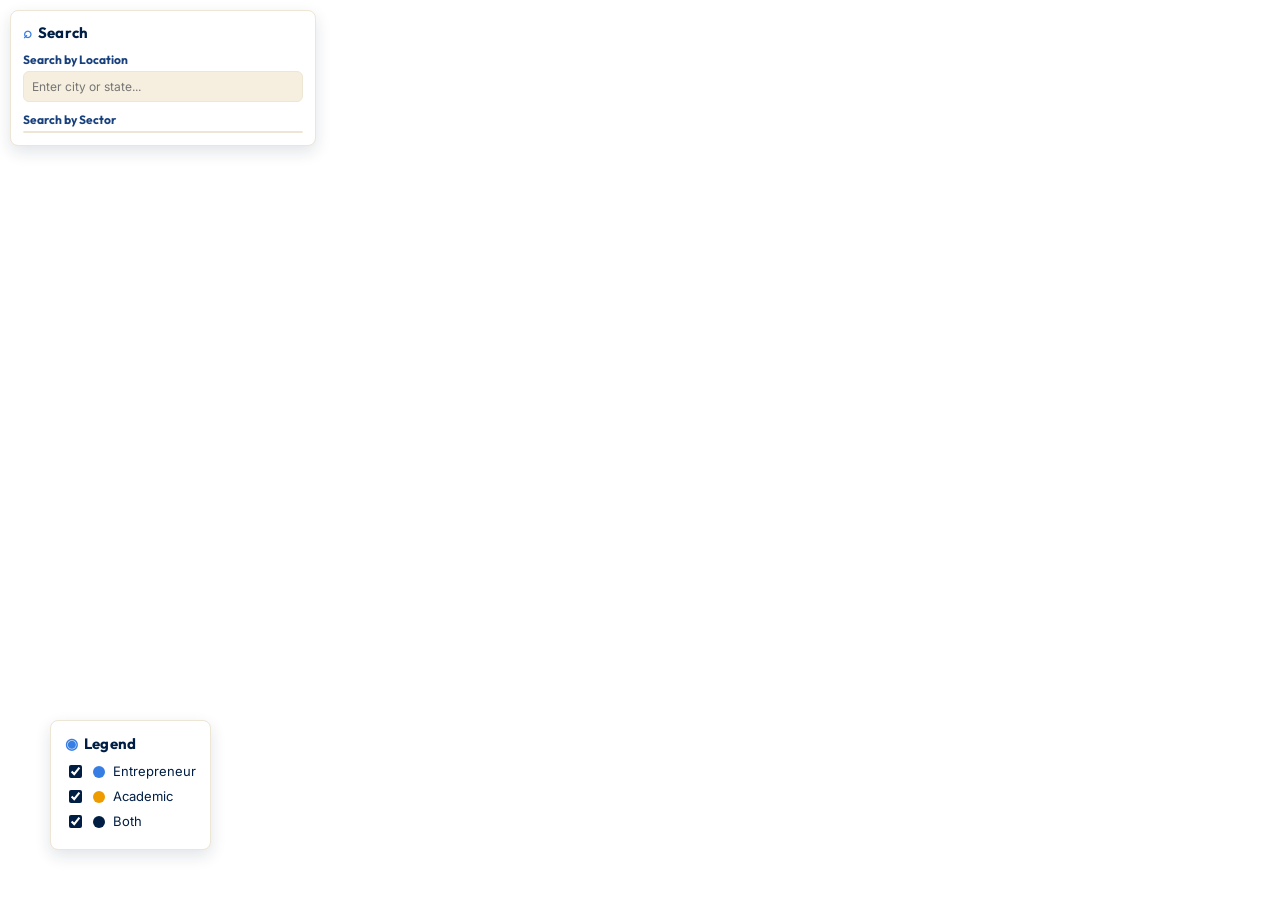
<file: index.html>
<!DOCTYPE html> 
<html>
<head>
<meta charset="utf-8">
<title>Mapbox GL JS map</title>
<meta name="viewport" content="initial-scale=1,maximum-scale=1,user-scalable=no">
<link href="https://api.mapbox.com/mapbox-gl-js/v3.18.1/mapbox-gl.css" rel="stylesheet">
<link rel="preconnect" href="https://fonts.googleapis.com">
<link rel="preconnect" href="https://fonts.gstatic.com" crossorigin>
<link href="https://fonts.googleapis.com/css2?family=Inter:wght@400;500;600;700&family=Outfit:wght@600;700&display=swap" rel="stylesheet">
<script src="https://api.mapbox.com/mapbox-gl-js/v3.18.1/mapbox-gl.js"></script>
<style>
:root {
  --asef-white: #ffffff;
  --asef-beige: #f6efdf;
  --asef-dark-beige: #eee6d4;
  --asef-light-blue: #377ee4;
  --asef-blue: #17407d;
  --asef-dark-blue: #001e44;
}
body { margin: 0; padding: 0; font-family: 'Inter', 'Helvetica Neue', Arial, sans-serif; }
#map { position: absolute; top: 0; bottom: 0; width: 100%; }
.legend {
  position: absolute;
  bottom: 50px;
  left: 50px;  
  z-index: 1;
  background: var(--asef-white);
  border: 1px solid var(--asef-dark-beige);
  padding: 12px 14px;
  border-radius: 8px;
  box-shadow: 0 6px 16px rgba(0, 30, 68, 0.12);
  font: 13px/1.4 'Inter', 'Helvetica Neue', Arial, sans-serif;
}
.legend h4 {
  margin: 0 0 8px;
  font-size: 15px;
  font-weight: 700;
  font-family: 'Outfit', 'Inter', sans-serif;
  color: var(--asef-dark-blue);
  letter-spacing: 0.01em;
}
.legend h4::before {
  content: "◉";
  margin-right: 6px;
  color: var(--asef-light-blue);
}
.legend .item {
  display: flex;
  align-items: center;
  gap: 8px;
  margin: 6px 0;
  white-space: nowrap;
}
.legend input[type="checkbox"] {
  accent-color: var(--asef-dark-blue);
  cursor: pointer;
}
.legend label {
  display: flex;
  align-items: center;
  gap: 8px;
  cursor: pointer;
  color: var(--asef-dark-blue);
  font-size: 13px;
}
.legend .swatch {
  width: 12px;
  height: 12px;
  border-radius: 50%;
  flex-shrink: 0;
}
.search-container {
  position: absolute;
  z-index: 1;
  left: 10px;
  top: 10px;
  width: 280px;
  background: var(--asef-white);
  border: 1px solid var(--asef-dark-beige);
  border-radius: 8px;
  box-shadow: 0 6px 16px rgba(0, 30, 68, 0.12);
  padding: 12px;
  font-family: 'Inter', 'Helvetica Neue', Arial, sans-serif;
}
.search-container h4 {
  margin: 0 0 10px;
  font-family: 'Outfit', 'Inter', sans-serif;
  color: var(--asef-dark-blue);
  font-size: 15px;
  font-weight: 700;
  letter-spacing: 0.01em;
}
.search-container h4::before {
  content: "⌕";
  margin-right: 6px;
  color: var(--asef-light-blue);
}
.search-container input,
.search-container label {
  font-family: inherit;
}
.search-container datalist,
.search-container option,
.search-container input::placeholder {
  font-family: 'Inter', 'Helvetica Neue', Arial, sans-serif;
}
.search-container label {
  display: block;
  font-weight: 700;
  margin-bottom: 4px;
  font-size: 12px;
  color: var(--asef-blue);
  font-family: 'Outfit', 'Inter', sans-serif;
}
.search-container input {
  width: 100%;
  padding: 7px 8px;
  border: 1px solid var(--asef-dark-beige);
  border-radius: 6px;
  box-sizing: border-box;
  font-size: 12px;
  color: var(--asef-dark-blue);
  background: var(--asef-beige);
}
.search-container input:focus {
  outline: none;
  border-color: var(--asef-light-blue);
  box-shadow: 0 0 0 2px rgba(55, 126, 228, 0.15);
}
.search-field {
  position: relative;
}
.search-options {
  position: absolute;
  top: calc(100% + 4px);
  left: 0;
  right: 0;
  max-height: 190px;
  overflow-y: auto;
  background: var(--asef-white);
  border: 1px solid var(--asef-dark-beige);
  border-radius: 6px;
  box-shadow: 0 8px 16px rgba(0, 30, 68, 0.12);
  display: none;
  z-index: 20;
}
.search-options.open {
  display: block;
}
.search-option {
  display: block;
  width: 100%;
  padding: 8px 10px;
  border: none;
  border-bottom: 1px solid var(--asef-dark-beige);
  background: var(--asef-white);
  color: var(--asef-dark-blue);
  text-align: left;
  font-family: 'Inter', 'Helvetica Neue', Arial, sans-serif;
  font-size: 12px;
  cursor: pointer;
}
.search-option:last-child {
  border-bottom: none;
}
.search-option:hover,
.search-option.active {
  background: var(--asef-beige);
  color: var(--asef-blue);
}

.sector-checkbox-container {
  display: flex;
  flex-direction: column;
  gap: 0;
  max-height: 180px;
  overflow-y: auto;
  background: var(--asef-beige);
  border: 1px solid var(--asef-dark-beige);
  border-radius: 6px;
}

.sector-checkbox-item {
  display: flex;
  align-items: center;
  gap: 8px;
  padding: 8px 10px;
  cursor: pointer;
  border-bottom: 1px solid var(--asef-dark-beige);
  transition: background-color 0.2s ease;
}

.sector-checkbox-item:last-child {
  border-bottom: none;
}

.sector-checkbox-item:hover {
  background-color: var(--asef-white);
}

.sector-checkbox-item input[type="checkbox"] {
  accent-color: var(--asef-dark-blue);
  cursor: pointer;
  flex-shrink: 0;
  width: 16px;
  height: 16px;
}

.sector-checkbox-item label {
  display: flex;
  align-items: center;
  cursor: pointer;
  color: var(--asef-dark-blue);
  font-size: 12px;
  font-weight: 500;
  margin: 0;
  flex: 1;
}

.asef-popup .mapboxgl-popup-content {
  padding: 0;
  border-radius: 0;
  background: var(--asef-white);
  box-shadow: 0 10px 24px rgba(0, 0, 0, 0.22);
}
.asef-popup .mapboxgl-popup-close-button {
  right: 8px;
  top: 6px;
  color: var(--asef-dark-blue);
  font-size: 18px;
  line-height: 1;
}
.popup-card-scroll {
  width: min(88vw, 520px);
  max-height: min(70vh, 620px);
  overflow-y: auto;
  overflow-x: hidden;
}
.popup-card {
  padding: 24px 24px 20px;
  color: var(--asef-dark-blue);
  font-family: 'Inter', 'Helvetica Neue', Arial, sans-serif;
  background: var(--asef-white);
}
.popup-title {
  margin: 0 0 6px;
  font-family: 'Outfit', 'Inter', sans-serif;
  font-size: 30px;
  line-height: 1.08;
  letter-spacing: -0.01em;
  font-weight: 700;
  color: var(--asef-dark-blue);
}
.popup-subtitle {
  margin: 0 0 16px;
  font-family: 'Inter', 'Helvetica Neue', Arial, sans-serif;
  font-size: 16px;
  line-height: 1.25;
  font-weight: 500;
  color: var(--asef-blue);
  letter-spacing: -0.01em;
}
.popup-photo-link {
  display: block;
  margin: 0 0 14px;
}
.popup-photo {
  display: block;
  width: 100%;
  max-width: 190px;
  height: auto;
  border: 2px solid var(--asef-dark-beige);
  border-radius: 4px;
  object-fit: cover;
}
.popup-section {
  margin-top: 6px;
}
.popup-section-title {
  margin: 12px 0 8px;
  font-family: 'Outfit', 'Inter', sans-serif;
  font-size: 13px;
  font-weight: 700;
  text-transform: uppercase;
  letter-spacing: 0.06em;
  color: var(--asef-dark-blue);
}
.popup-row {
  display: grid;
  grid-template-columns: minmax(130px, 1fr) minmax(100px, auto);
  column-gap: 14px;
  align-items: baseline;
  margin: 0 0 8px;
  padding: 8px 12px;
  background: var(--asef-dark-beige);
}
.popup-row-label {
  font-family: 'Outfit', 'Inter', sans-serif;
  font-size: 14px;
  font-weight: 700;
  color: var(--asef-dark-blue);
  line-height: 1.2;
}
.popup-row-value {
  font-family: 'Inter', 'Helvetica Neue', Arial, sans-serif;
  text-align: left;
  font-size: 13px;
  font-weight: 500;
  color: var(--asef-blue);
  line-height: 1.3;
  word-break: break-word;
}
.popup-row-value a {
  color: var(--asef-light-blue);
  text-decoration: underline;
}
.popup-row-value a:hover {
  color: var(--asef-blue);
}
.popup-link-btn {
  display: block;
  margin-top: 8px;
  padding: 9px 10px;
  text-align: center;
  text-transform: uppercase;
  font-family: 'Outfit', 'Inter', sans-serif;
  font-weight: 700;
  font-size: 12px;
  letter-spacing: 0.04em;
  text-decoration: none;
  border: 2px solid var(--asef-dark-blue);
  color: var(--asef-dark-blue);
  background: var(--asef-white);
}
.popup-link-btn:hover {
  color: var(--asef-white);
  background: var(--asef-blue);
  border-color: var(--asef-blue);
}
.popup-card-separator {
  border: none;
  border-top: 1px solid var(--asef-dark-beige);
  margin: 0;
}
@media (max-width: 640px) {
  .popup-card {
    padding: 18px 14px 14px;
  }
  .popup-title {
    font-size: 24px;
  }
  .popup-subtitle {
    font-size: 14px;
  }
  .popup-row {
    grid-template-columns: 1fr;
    row-gap: 4px;
  }
  .popup-row-value {
    font-size: 12px;
  }
}
</style>
</head>
<body>
<div id="map"></div>
<div class="search-container">
  <h4>Search</h4>
  <div class="search-field" style="margin-bottom:10px;">
    <label>Search by Location</label>
    <input type="text" id="location-search" placeholder="Enter city or state..." autocomplete="off">
    <div id="location-options" class="search-options"></div>
  </div>
  <div class="search-field">
    <label>Search by Sector</label>
    <div id="sector-checkboxes" class="sector-checkbox-container"></div>
  </div>
</div>
<div class="legend">
  <h4>Legend</h4>
  <div class="item">
    <input type="checkbox" id="legend-entre" data-value="Entrepreneur" checked>
    <label for="legend-entre"><span class="swatch" style="background:#377EE4;"></span>Entrepreneur</label>
  </div>
  <div class="item">
    <input type="checkbox" id="legend-acad" data-value="Academic" checked>
    <label for="legend-acad"><span class="swatch" style="background:#ee9b00;"></span>Academic</label>
  </div>
  <div class="item">
    <input type="checkbox" id="legend-both" data-value="Both" checked>
    <label for="legend-both"><span class="swatch" style="background:#001E44;"></span>Both</label>
  </div>
</div>
<script>
mapboxgl.accessToken = 'pk.eyJ1IjoidWthbmppciIsImEiOiJjbWt3ZzdvZngwMjBzM2ZxcndzbXMxcXN6In0.YN_iMwj8DBVxo6hINUOpmg';

const map = new mapboxgl.Map({
  container: 'map',
  style: 'mapbox://styles/mapbox/light-v11',
  bounds: [[-125.0, 24.5], [-66.5, 49.5]],
  fitBoundsOptions: {
    padding: { top: 30, right: 30, bottom: 30, left: 30 }
  }
});

map.on("load", async () => {
  const res = await fetch("./data/ASEF_uporabniki.geojson");
  const peopleGeojson = await res.json();
  const categoryField = "Entrepreneur/ Academic/ Both";
  const categories = ["Entrepreneur", "Academic", "Both"];
  const categoryColors = {
    Entrepreneur: "#377EE4",
    Academic: "#ee9b00",
    Both: "#001E44"
  };

  const searchPanel = document.querySelector(".search-container");
  const legendPanel = document.querySelector(".legend");

  const hideSearchAndLegend = () => {
    if (searchPanel) searchPanel.style.display = "none";
    if (legendPanel) legendPanel.style.display = "none";
  };

  const showSearchAndLegend = () => {
    if (searchPanel) searchPanel.style.display = "";
    if  (legendPanel) legendPanel.style.display = "";
  };  
  

  // Extract unique locations and populate datalist
  const uniqueLocations = new Set();
  const uniqueSectors = new Set();
  const locationMap = new Map(); // Maps location string to bounds
  
  for (const f of peopleGeojson.features) {
    const city = f.properties?.["Location (city)"];
    const state = f.properties?.["Location (state)"];
    if (city && state) {
      const locationStr = `${city}, ${state}`;
      uniqueLocations.add(locationStr);
      
      // Initialize bounds for this location if not exists
      if (!locationMap.has(locationStr)) {
        locationMap.set(locationStr, {
          minLng: Infinity, minLat: Infinity,
          maxLng: -Infinity, maxLat: -Infinity,
          coords: []
        });
      }
      
      // Track bounds for this location
      const coords = f.geometry?.coordinates;
      if (coords && coords.length >= 2) {
        const [lng, lat] = coords;
        const bounds = locationMap.get(locationStr);
        bounds.minLng = Math.min(bounds.minLng, lng);
        bounds.maxLng = Math.max(bounds.maxLng, lng);
        bounds.minLat = Math.min(bounds.minLat, lat);
        bounds.maxLat = Math.max(bounds.maxLat, lat);
        bounds.coords.push([lng, lat]);
      }
    }
    
    // Extract sectors (split by comma as they can be multiple)
    const sectors = f.properties?.["Sector of work"];
    if (sectors) {
      sectors.split(",").forEach(sector => {
        const cleanSector = sector.trim();
        if (cleanSector) {
          uniqueSectors.add(cleanSector);
        }
      });
    }
  }
  
  const locationChoices = Array.from(uniqueLocations).sort((a, b) => a.localeCompare(b));
  const sectorChoices = Array.from(uniqueSectors).sort((a, b) => a.localeCompare(b));

  const spreadStackedCoordinates = (geojson) => {
    const goldenAngle = 2.39996323; // radians ~137.5°
    const spreadDeg = 0.0050; // ~550 m in latitude
    const groups = new Map();

    for (const f of geojson.features) {
      const coords = f.geometry?.coordinates;
      if (!coords || coords.length < 2) continue;
      const key = `${coords[0]},${coords[1]}`;
      const arr = groups.get(key) || [];
      arr.push(f);
      groups.set(key, arr);
    }

    for (const arr of groups.values()) {
      if (arr.length === 1) continue;
      const [lng0, lat0] = arr[0].geometry.coordinates;
      const cosLat = Math.cos((lat0 * Math.PI) / 180);
      arr.forEach((f, i) => {
        const r = spreadDeg * Math.sqrt(i);
        const angle = i * goldenAngle;
        const dLng = (r * Math.cos(angle)) / (cosLat || 1e-6);
        const dLat = r * Math.sin(angle);
        f.geometry.coordinates = [lng0 + dLng, lat0 + dLat];
      });
    }
    return geojson;
  };

  const baseData = spreadStackedCoordinates(peopleGeojson);

  // Helper to build filtered FeatureCollection by category and sector
  const buildCategoryCollection = (category, selectedSectors) => ({
    type: "FeatureCollection",
    features: baseData.features.filter(f => {
      const matchesCategory = f.properties?.[categoryField] === category;
      if (!matchesCategory) return false;
      if (selectedSectors.length === 0) return true;
      const personSectors = String(f.properties?.["Sector of work"] || "").toLowerCase();
      return selectedSectors.some(sector => 
        personSectors.includes(sector.toLowerCase())
      );
    })
  });

  // Create clustered sources and layers per category so clusters group only same category
  categories.forEach(cat => {
    const srcId = `people-${cat.toLowerCase()}-src`;
    map.addSource(srcId, {
      type: "geojson",
      data: buildCategoryCollection(cat, ""),
      cluster: true,
      clusterRadius: 50,
      clusterMaxZoom: 10
    });

    // Cluster circles
    map.addLayer({
      id: `${srcId}-clusters`,
      type: "circle",
      source: srcId,
      filter: ["has", "point_count"],
      paint: {
        "circle-color": categoryColors[cat],
        "circle-radius": [
          "step",
          ["get", "point_count"],
          14, 10,
          18, 25,
          24
        ],
        "circle-opacity": 0.75
      }
    });

    // Cluster count labels
    map.addLayer({
      id: `${srcId}-cluster-count`,
      type: "symbol",
      source: srcId,
      filter: ["has", "point_count"],
      layout: {
        "text-field": ["get", "point_count"],
        "text-font": ["Inter Medium", "Arial Unicode MS Bold"],
        "text-size": 12
      },
      paint: {
        "text-color": "#fff"
      }
    });

    // Unclustered points
    map.addLayer({
      id: `${srcId}-points`,
      type: "circle",
      source: srcId,
      filter: ["!", ["has", "point_count"]],
      paint: {
        "circle-radius": 6,
        "circle-color": categoryColors[cat],
        "circle-stroke-width": 1.2,
        "circle-stroke-color": "#fff"
      }
    });
  });

   // Show all stacked people that share the clicked coordinate
  const bindPopupForLayer = (layerId) => {
    map.on("click", layerId, (e) => {
    hideSearchAndLegend();

    // Grab every rendered point under the click, not just the top one
    const features = map.queryRenderedFeatures(e.point, { layers: [layerId] });
    if (!features?.length) return;

    // Group features by exact coordinate so we only open one popup per stack
    const [lng, lat] = features[0].geometry.coordinates;
    const stacked = features.filter(
      (f) => {
        const [lng2, lat2] = f.geometry.coordinates;
        return lng2 === lng && lat2 === lat;
      }
    );

    const hidden = new Set(["Latitude", "Longitude", "How they will be shown on the map", "Extra notes"]);
    const getGoogleDriveId = (url) => {
      if (!url || !url.includes("drive.google.com")) return null;
      const m1 = url.match(/\/d\/([a-zA-Z0-9_-]+)(?:\/|$)/);
      if (m1) return m1[1];
      const m2 = url.match(/[?&]id=([a-zA-Z0-9_-]+)/);
      if (m2) return m2[1];
      return null;
    };
    const cards = stacked.map((f) => {
      const escapeHtml = (str) => String(str)
        .replace(/&/g, "&amp;")
        .replace(/</g, "&lt;")
        .replace(/>/g, "&gt;")
        .replace(/"/g, "&quot;")
        .replace(/'/g, "&#39;");
      const props = f.properties || {};
      const personName = String(
        props["First and Last name"] ||
        props["First and Lasr name"] ||
        props.name ||
        props.Name ||
        ""
      ).trim();
      const personTitle = String(props["Title"] || props.title || "").trim();
      const pictureValue = String(props["Picture?"] || "").trim();
      
      // Build image HTML from the `Picture?` value.
      // Support direct image URLs, data URLs, and Google Drive share links.
      let imageHtml = "";
      if (pictureValue) {
        const pv = String(pictureValue).trim();
        let imgSrc = null;

        // Data URL or direct image file URL
        if (pv.startsWith('data:') || pv.match(/^https?:.*\.(jpg|jpeg|png|gif|webp)(\?.*)?$/i)) {
          imgSrc = pv;
        }

        // Google Drive share links: /file/d/<id>/ or ?id=<id>
        else if (pv.includes('drive.google.com')) {
          const id = getGoogleDriveId(pv);
          if (id) {
            // Store both thumbnail for display and open URL for clicking
            imgSrc = {
              display: `https://drive.google.com/thumbnail?id=${id}&sz=w600`,
              link: `https://drive.google.com/file/d/${id}/view`
            };
          }
        }

        // Fallback: try using it directly if it looks like an http(s) link
        else if (pv.startsWith('http://') || pv.startsWith('https://')) {
          imgSrc = pv;
        }

        if (imgSrc) {
          // Make image clickable so user can open it directly to verify access.
          const displayUrl = typeof imgSrc === 'object' ? imgSrc.display : imgSrc;
          const linkUrl = typeof imgSrc === 'object' ? imgSrc.link : imgSrc;
          const safeDisplayUrl = escapeHtml(displayUrl);
          const safeLinkUrl = escapeHtml(linkUrl);
          
          imageHtml = `<a class="popup-photo-link" href="${safeLinkUrl}" target="_blank" rel="noopener">
            <img class="popup-photo" src="${safeDisplayUrl}" onerror="this.style.display='none';">
            </a>
            `;
        }
      }
      
      const normalizeUrl = (val) => {
        const trimmed = String(val || "").trim();
        if (!trimmed) return "";
        if (/^https?:\/\//i.test(trimmed)) return trimmed;
        if (/^www\./i.test(trimmed)) return `https://${trimmed}`;
        return "";
      };
      const formatValue = (rawVal) => {
        const trimmed = String(rawVal || "").trim();
        const safeText = escapeHtml(trimmed);
        const normalizedUrl = normalizeUrl(trimmed);
        const isEmail = /^[^\s@]+@[^\s@]+\.[^\s@]+$/.test(trimmed);
        if (normalizedUrl) {
          return `<a href="${encodeURI(normalizedUrl)}" target="_blank" rel="noopener">${safeText}</a>`;
        }
        if (isEmail) {
          return `<a href="mailto:${safeText}">${safeText}</a>`;
        }
        return safeText;
      };
      const rowTemplate = (key, val) => `<div class="popup-row">
            <div class="popup-row-label">${escapeHtml(key)}</div>
            <div class="popup-row-value">${formatValue(val)}</div>
          </div>`;
      const parseContactValue = (value) => {
        const text = String(value || "");
        const items = [];
        const emailMatch = text.match(/(?:Email|Email Address)\s*:\s*([^\s,;]+@[^\s,;]+)/i);
        const linkedinMatch = text.match(/LinkedIn\s*:\s*((?:https?:\/\/|www\.)[^\s,;]+)/i);
        const websiteMatch = text.match(/Website\s*:\s*((?:https?:\/\/|www\.)[^\s,;]+)/i);
        if (emailMatch?.[1]) items.push({ key: "Email", value: emailMatch[1].trim() });
        if (linkedinMatch?.[1]) items.push({ key: "LinkedIn", value: linkedinMatch[1].trim() });
        if (websiteMatch?.[1]) items.push({ key: "Website", value: websiteMatch[1].trim() });
        return items;
      };
      const entries = Object.entries(props).filter(
        ([k, v]) =>
          !hidden.has(k) &&
          k !== "Picture?" &&
          k !== "First and Last name" &&
          k !== "First and Lasr name" &&
          k !== "Title" &&
          k !== "title" &&
          v !== null &&
          v !== undefined &&
          String(v).trim() !== ""
      );
      const contactRows = [];
      const nonContactRows = [];
      entries.forEach(([k, v]) => {
        const key = String(k);
        const val = String(v).trim();
        const lowerKey = key.toLowerCase();
        const parsed = parseContactValue(val);

        if (parsed.length > 0) {
          parsed.forEach((item) => contactRows.push(item));
          if (lowerKey.includes("contact")) {
            return;
          }
        }

        if (lowerKey.includes("email")) {
          contactRows.push({ key: "Email", value: val });
          return;
        }
        if (lowerKey.includes("linkedin")) {
          contactRows.push({ key: "LinkedIn", value: val });
          return;
        }
        if (lowerKey.includes("website")) {
          contactRows.push({ key: "Website", value: val });
          return;
        }
        nonContactRows.push([key, val]);
      });

      const dedupedContacts = [];
      const seenContacts = new Set();
      contactRows.forEach((item) => {
        const k = String(item.key);
        const v = String(item.value || "").trim();
        if (!v) return;
        const id = `${k.toLowerCase()}::${v.toLowerCase()}`;
        if (seenContacts.has(id)) return;
        seenContacts.add(id);
        dedupedContacts.push({ key: k, value: v });
      });

      const otherRowsHtml = nonContactRows
        .map(([k, v]) => rowTemplate(String(k), String(v)))
        .join("");
      const contactRowsHtml = dedupedContacts
        .map((item) => rowTemplate(item.key, item.value))
        .join("");
      return `
        <div class="popup-card">
          <h3 class="popup-title">${escapeHtml(personName || "Profile")}</h3>
          ${personTitle ? `<p class="popup-subtitle">${escapeHtml(personTitle)}</p>` : ""}
          ${imageHtml}
          <div class="popup-section">
            ${otherRowsHtml || (!personName && !personTitle ? "<div>No attributes</div>" : "")}
          </div>
          ${contactRowsHtml ? `<div class="popup-section"><div class="popup-section-title">Contact details</div>${contactRowsHtml}</div>` : ""}
        </div>
      `;
    }).join("<hr class='popup-card-separator'>");

    const mapHeight = map.getContainer().clientHeight || 0;
    const viewportMargin = 20;
    const spaceAbove = Math.max(0, e.point.y - viewportMargin);
    const spaceBelow = Math.max(0, mapHeight - e.point.y - viewportMargin);
    const preferredPopupHeight = 520;
    const shouldOpenAbove = spaceBelow < preferredPopupHeight && spaceAbove > spaceBelow;
    const popupAnchor = shouldOpenAbove ? "bottom" : "top";
    const availableHeight = shouldOpenAbove ? spaceAbove : spaceBelow;
    const popupMaxHeight = Math.max(240, Math.min(620, availableHeight));
    const popup = new mapboxgl.Popup({
      className: "asef-popup",
      maxWidth: "560px",
      anchor: popupAnchor,
      offset: 12
    })
      .setLngLat([lng, lat])
      .setHTML(`<div class="popup-card-scroll" style="max-height:${Math.floor(popupMaxHeight)}px;">${cards}</div>`)
      .addTo(map);

    popup.on("close", showSearchAndLegend);  

    // Always start from the top so name/title/photo are visible first.
    const scrollEl = popup.getElement()?.querySelector(".popup-card-scroll");
    if (scrollEl) {
      scrollEl.scrollTop = 0;
    }
  });
  };

  // Bind popup handlers for each category's unclustered layer
  categories.forEach(cat => {
    const layerId = `people-${cat.toLowerCase()}-src-points`;
    bindPopupForLayer(layerId);
    map.on("mouseenter", layerId, () => { map.getCanvas().style.cursor = "pointer"; });
    map.on("mouseleave", layerId, () => { map.getCanvas().style.cursor = ""; });
  });

  // Zoom into clusters on click
  categories.forEach(cat => {
    const layerId = `people-${cat.toLowerCase()}-src-clusters`;
    map.on("click", layerId, (e) => {
      const features = map.queryRenderedFeatures(e.point, { layers: [layerId] });
      const clusterId = features[0]?.properties?.cluster_id;
      const srcId = `people-${cat.toLowerCase()}-src`;
      const source = map.getSource(srcId);
      if (!source || clusterId === undefined) return;
      source.getClusterExpansionZoom(clusterId, (err, zoom) => {
        if (err) return;
        map.easeTo({ center: features[0].geometry.coordinates, zoom });
      });
    });
    map.on("mouseenter", layerId, () => { map.getCanvas().style.cursor = "pointer"; });
    map.on("mouseleave", layerId, () => { map.getCanvas().style.cursor = ""; });
  });

  // Checkbox filtering by category and sector search (rebuilds per-category sources)
  const checkboxes = Array.from(document.querySelectorAll('.legend input[type="checkbox"]'));
  const checkboxByCategory = new Map(checkboxes.map(cb => [cb.dataset.value, cb]));
  const locationSearch = document.getElementById("location-search");
  const locationOptions = document.getElementById("location-options");
  const sectorCheckboxesContainer = document.getElementById("sector-checkboxes");
  const selectedSectors = new Set();
  
  const updateFilter = () => {
    const sectorArray = Array.from(selectedSectors);

    categories.forEach(cat => {
      const srcId = `people-${cat.toLowerCase()}-src`;
      const active = checkboxByCategory.get(cat)?.checked;
      const visibility = active ? "visible" : "none";

      // Update data with current sector query
      const src = map.getSource(srcId);
      if (src) {
        src.setData(buildCategoryCollection(cat, sectorArray));
      }

      // Toggle all related layers
      ["clusters", "cluster-count", "points"].forEach(suffix => {
        const layerId = `${srcId}-${suffix}`;
        if (map.getLayer(layerId)) {
          map.setLayoutProperty(layerId, "visibility", visibility);
        }
      });
    });
  };

  const showOptions = (optionsEl) => optionsEl.classList.add("open");
  const hideOptions = (optionsEl) => optionsEl.classList.remove("open");
  const getMatches = (choices, query) => {
    const q = String(query || "").trim().toLowerCase();
    if (!q) return choices.slice(0, 60);
    return choices.filter((v) => v.toLowerCase().includes(q)).slice(0, 60);
  };
  const setOptions = (optionsEl, values, onPick) => {
    optionsEl.innerHTML = "";
    values.forEach((value) => {
      const btn = document.createElement("button");
      btn.type = "button";
      btn.className = "search-option";
      btn.textContent = value;
      btn.addEventListener("mousedown", (e) => {
        e.preventDefault();
        onPick(value);
      });
      optionsEl.appendChild(btn);
    });
    if (values.length) {
      showOptions(optionsEl);
    } else {
      hideOptions(optionsEl);
    }
  };
  const applyLocationSelection = (selectedLocation) => {
    if (!selectedLocation || !locationMap.has(selectedLocation)) return;
    const bounds = locationMap.get(selectedLocation);
    map.fitBounds(
      [[bounds.minLng, bounds.minLat], [bounds.maxLng, bounds.maxLat]],
      { padding: 50, maxZoom: 10 }
    );
  };

  // Populate sector checkboxes
  sectorChoices.forEach((sector, index) => {
    const checkboxId = `sector-checkbox-${index}`;
    const itemDiv = document.createElement("div");
    itemDiv.className = "sector-checkbox-item";
    
    const checkbox = document.createElement("input");
    checkbox.type = "checkbox";
    checkbox.id = checkboxId;
    checkbox.value = sector;
    checkbox.addEventListener("change", (e) => {
      if (e.target.checked) {
        selectedSectors.add(sector);
      } else {
        selectedSectors.delete(sector);
      }
      updateFilter();
    });
    
    const label = document.createElement("label");
    label.htmlFor = checkboxId;
    label.textContent = sector;
    
    itemDiv.appendChild(checkbox);
    itemDiv.appendChild(label);
    sectorCheckboxesContainer.appendChild(itemDiv);
  });

  // Handle location selection and zoom (no filtering, just zoom)
  locationSearch.addEventListener("change", () => {
    applyLocationSelection(locationSearch.value.trim());
  });
  locationSearch.addEventListener("input", () => {
    setOptions(locationOptions, getMatches(locationChoices, locationSearch.value), (value) => {
      locationSearch.value = value;
      hideOptions(locationOptions);
      applyLocationSelection(value);
    });
  });
  locationSearch.addEventListener("focus", () => {
    setOptions(locationOptions, getMatches(locationChoices, locationSearch.value), (value) => {
      locationSearch.value = value;
      hideOptions(locationOptions);
      applyLocationSelection(value);
    });
  });
  document.addEventListener("click", (e) => {
    if (!locationOptions.contains(e.target) && e.target !== locationSearch) {
      hideOptions(locationOptions);
    }
  });

  checkboxes.forEach(cb => cb.addEventListener("change", updateFilter));
  updateFilter();

}); 

</script>
</body>
</html>
</file>
